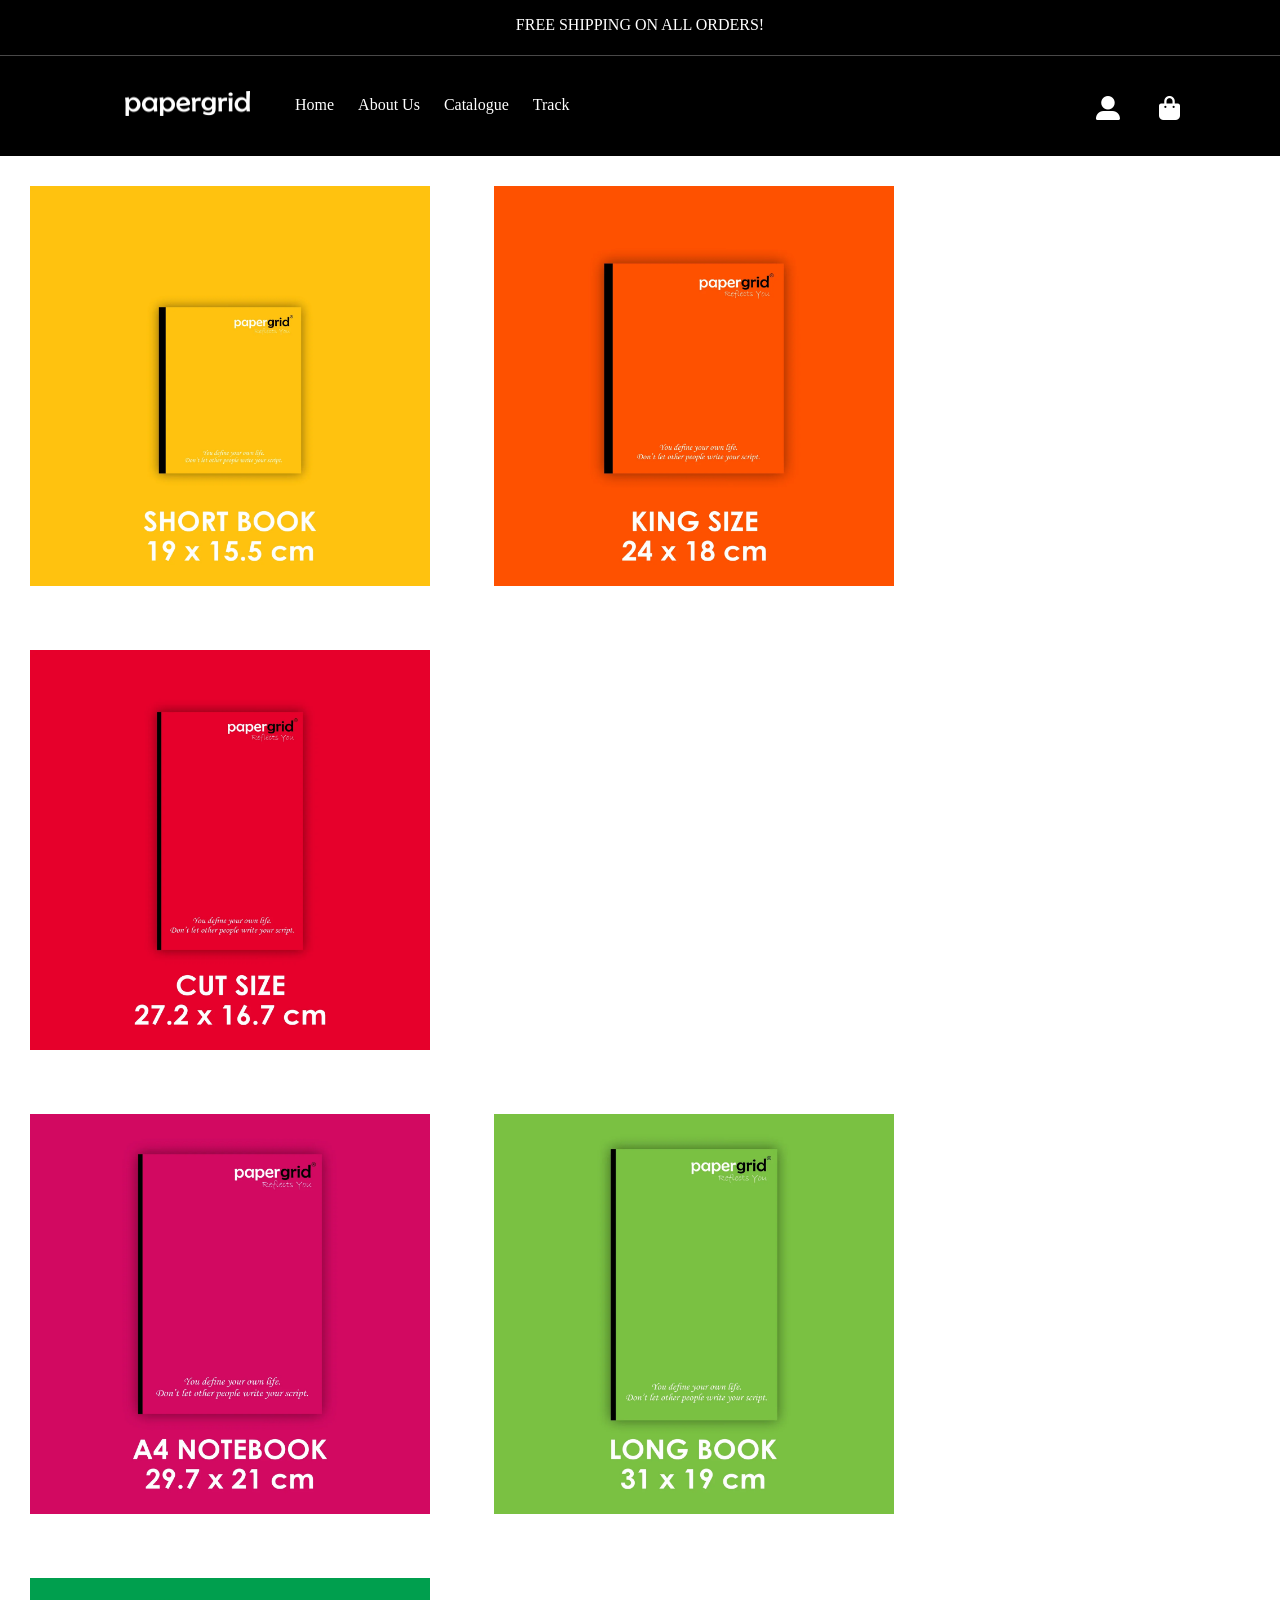
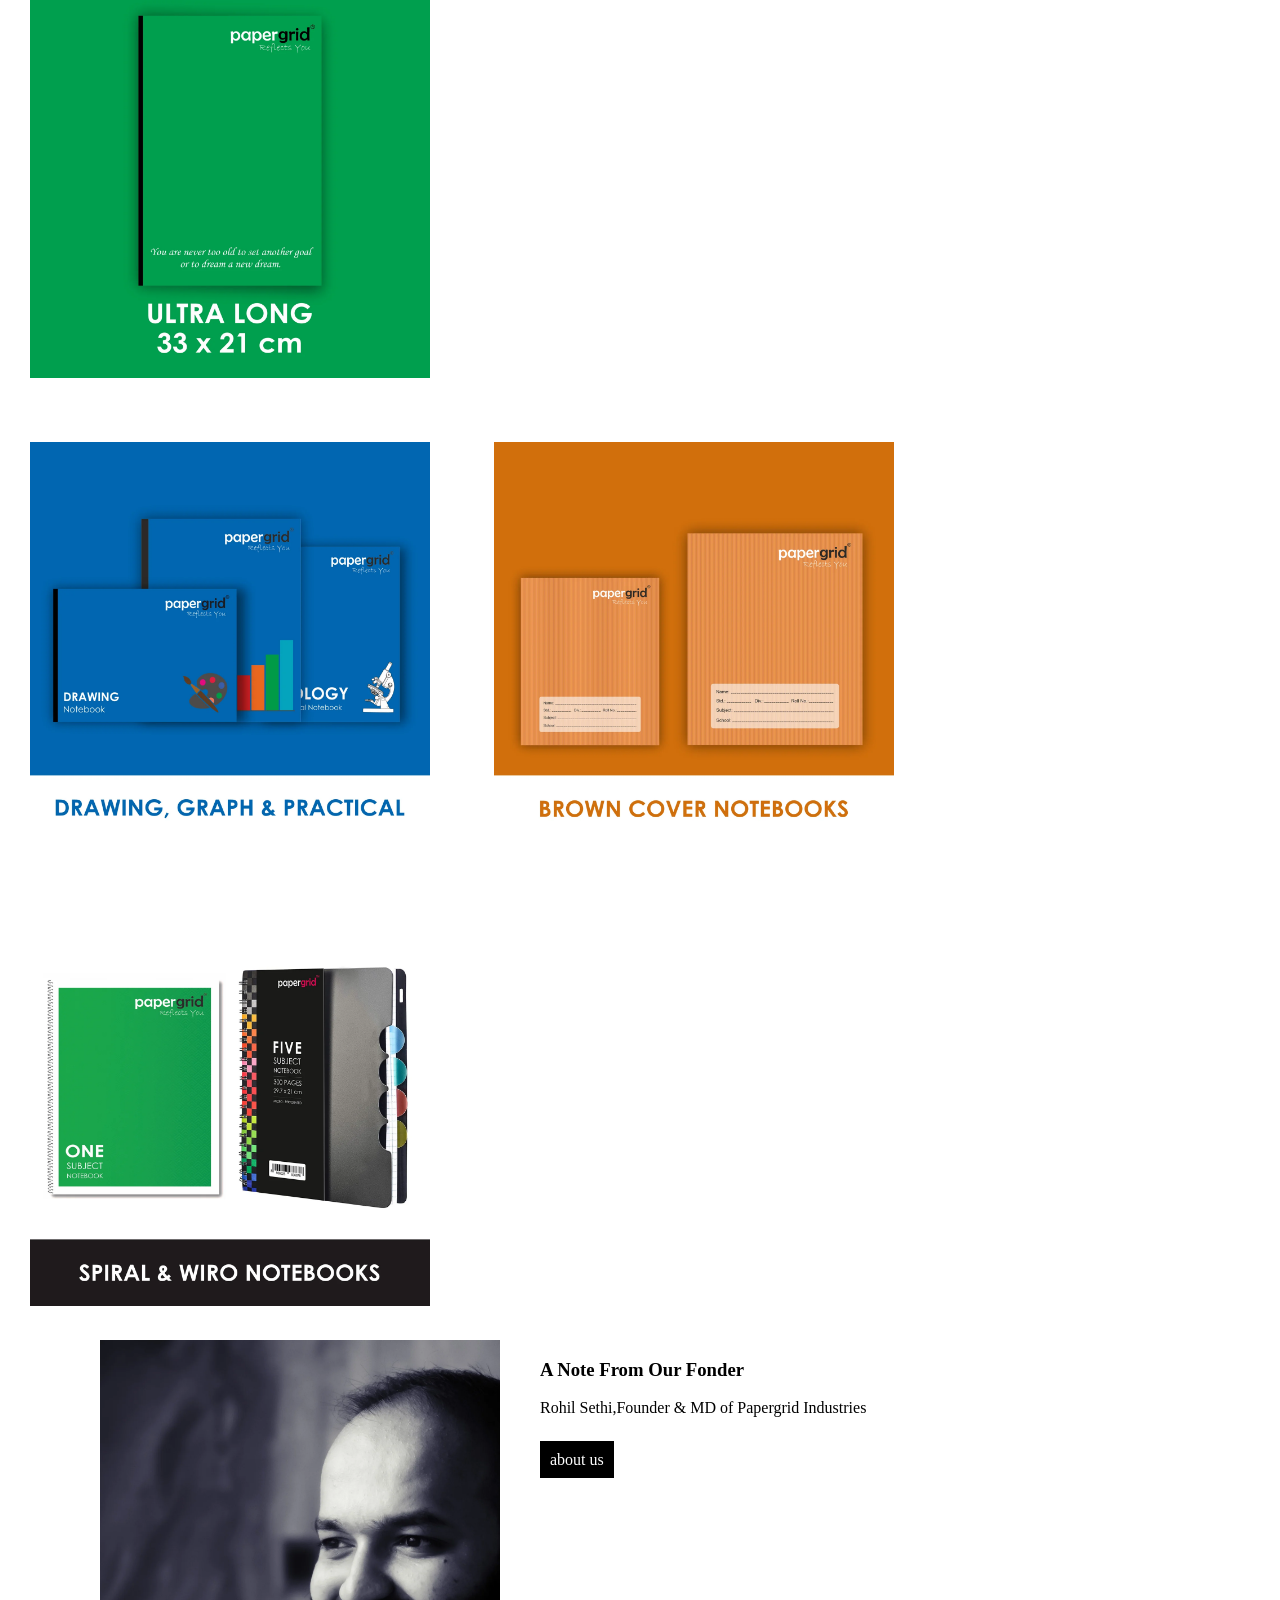
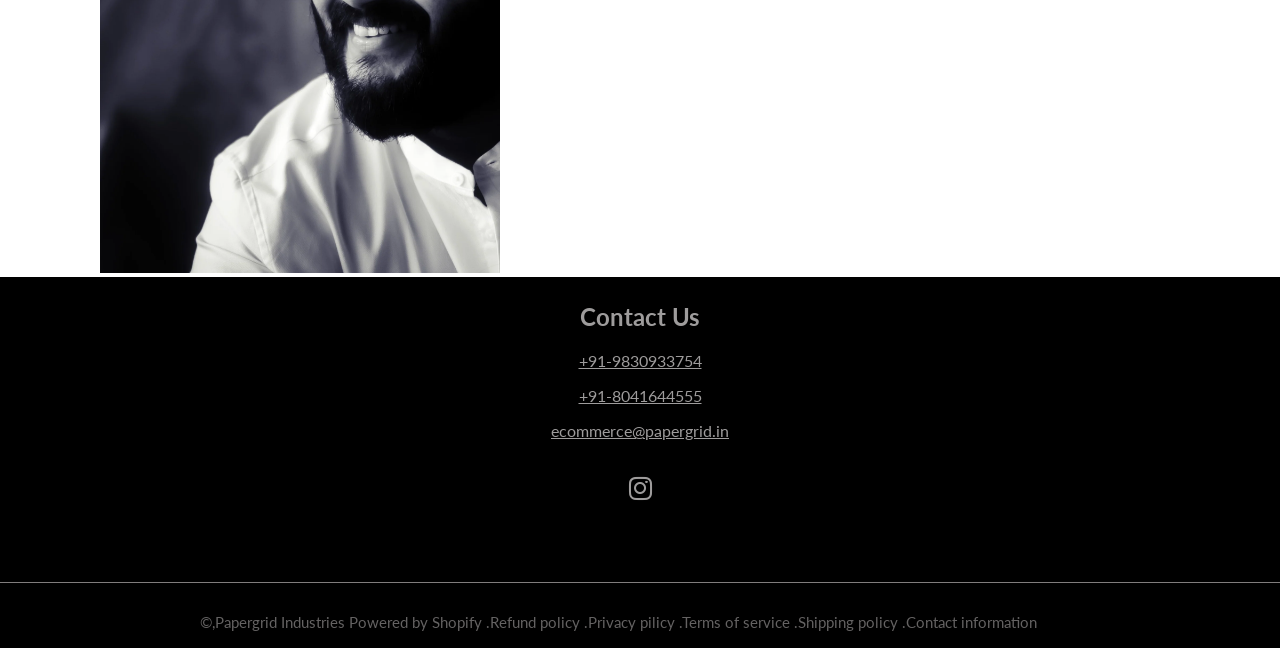
<file: index.html>
<!DOCTYPE html>
<html lang="en">
<head>
    <meta charset="UTF-8">
    <meta name="viewport" content="width=device-width, initial-scale=1.0">
    <title>papergrid clone</title>
    <link rel="stylesheet" href="index.css">
    <link rel="stylesheet" href="https://cdnjs.cloudflare.com/ajax/libs/font-awesome/6.5.0/css/all.min.css">
</head>

<body>
    <div class="top1">
        <P>FREE SHIPPING ON ALL ORDERS!</P>
    </div>
    <div class="header">
        <div class="rside">
            <img class="image1" src="./ images/180907_-_Logo_c4a7a6be-2a96-4142-a13b-1b2c05934a4e.png.avif" alt="">
        </div>
        <div class="home">
            <a href="#">Home</a>
            <a href="#">About Us</a>
            <a href="#">Catalogue</a>
            <a href="#">Track</a>
        </div>
        <div class="lside">
            <div class="icon1">
            <i class='fas fa-user-alt' style='font-size:24px'></i>
            </div>
            <div class="icon2">
            <i class="fa fa-shopping-bag" style="font-size:24px"></i>
            </div>
        </div>

    </div>
    <div class="container">
        <div class="page1">
            <img src="./ images/1.jpg.webp" alt="">
            <img src="./ images/2.jpg.webp" alt="">
            <img src="./ images/4.jpg.webp" alt="">
            <div class="page2">
                <img src="./ images/3A.jpg.webp" alt="">
                <img src="./ images/5.jpg.webp" alt="">
                <img src="./ images/ull.png.webp" alt="">
            </div>
            <div class="page3">
                <img src="./ images/123.png.webp" alt="">
                <img src="./ images/444.png.webp" alt="">
                <img src="./ images/555_d136cdc4-335c-482a-8037-07fd43fb2c3b.png.webp" alt="">
            </div>

        </div>

    </div>
    <div class="main-content">
       <div class="left-section">
        <img src="./ images/1A.jpg.webp" alt="">
    </div>
    <div class="right-sec">
         
        <h3>A Note From Our Fonder</h3>
        <p>Rohil Sethi,Founder & MD of Papergrid Industries</p><br>
        <a href="">about us</a>
    </div>
    </div>
    <footer>
        <div class="main-footer">
        <div class="footer-content">
            <h2>Contact Us</h2>
            <p><u>+91-9830933754</u></p>
            <p><u>+91-8041644555</u></p>
            <p><u>ecommerce@papergrid.in</u></p>
            <i class="fa-brands fa-instagram"></i>
            
        </div>
         <div class="bottom-bar">
            <p>&copy;,Papergrid Industries Powered by Shopify .Refund policy  .Privacy pilicy  .Terms of service  .Shipping policy  .Contact information</p>
        </div>
        </div>
    </footer>
   
</body>
</html>
</file>
<file: index.css>
@import url('https://fonts.googleapis.com/css2?family=Lato:ital,wght@0,100;0,300;0,400;0,700;0,900;1,100;1,300;1,400;1,700;1,900&display=swap');

.top1{
    width: 100%;
    height: 35px;
    background: black;
    color: white;
    display: flex;
    justify-content: center;
    border-bottom: 0.5px solid rgb(73, 72, 72);
    padding-bottom: 20px;
}
body{
    margin: 0;
}
.header{
    position: sticky;
    top: 0;
    width: 100%;
    height: 100px;
    background: black;
    color: white;
    
}
.image1{
    width: 125px;
    height: 25px;
    color: white;
    margin-left: 125px;
    margin-top: 35px;
}
.home{
    position: absolute;
    left: 285px;
    top: 40px;
    
}
.home a{
    color: white;
    padding: 10px;
    text-decoration: none;
  
}
.container{
    display: flex;
    align-items: center;
    justify-content: center;
}
.page1 img{ 
    width: 400px;
    margin: 30px;
}
.page4 img{
    width: 400px;
    height: 500px;
    margin: 50px;
    float: left;
    
}
.main-content{
    display: flex;
}
.left-section img{
    width: 400px;
    margin-left: 100px;
}
.icon1 i{
    position: absolute;
    right: 160px;
    top: 40px;  
    
}
.icon2 i{
    position: absolute;
    top: 40px;
    right:100px ;
}
.right-sec {
margin-left: 40px;
font-size: 30pxpx;

}
.right-sec a{
    background-color: black;
    padding: 10px;
    text-decoration: none;
    color: white;
}
.main-footer{
    background-color: black;
    color: rgb(100, 98, 98);
}

.footer-content{
    height: 300px;
    text-align: center;
    padding-top: 5px;
    color: rgb(158, 156, 156);
    border-bottom: 0.5px solid rgb(128, 125, 125);
    font-family: "Lato", sans-serif;
   
}
.footer-content i{
    font-size: 26px;
    padding-top: 20px;
}
.bottom-bar{
    height: 50px;
    padding-left: 200px;
    font-size: 15px;
    padding-top: 15px;
    font-family: "Lato", sans-serif;
    
}

.footer-content p{
      font-family: "Lato", sans-serif;
}
</file>
